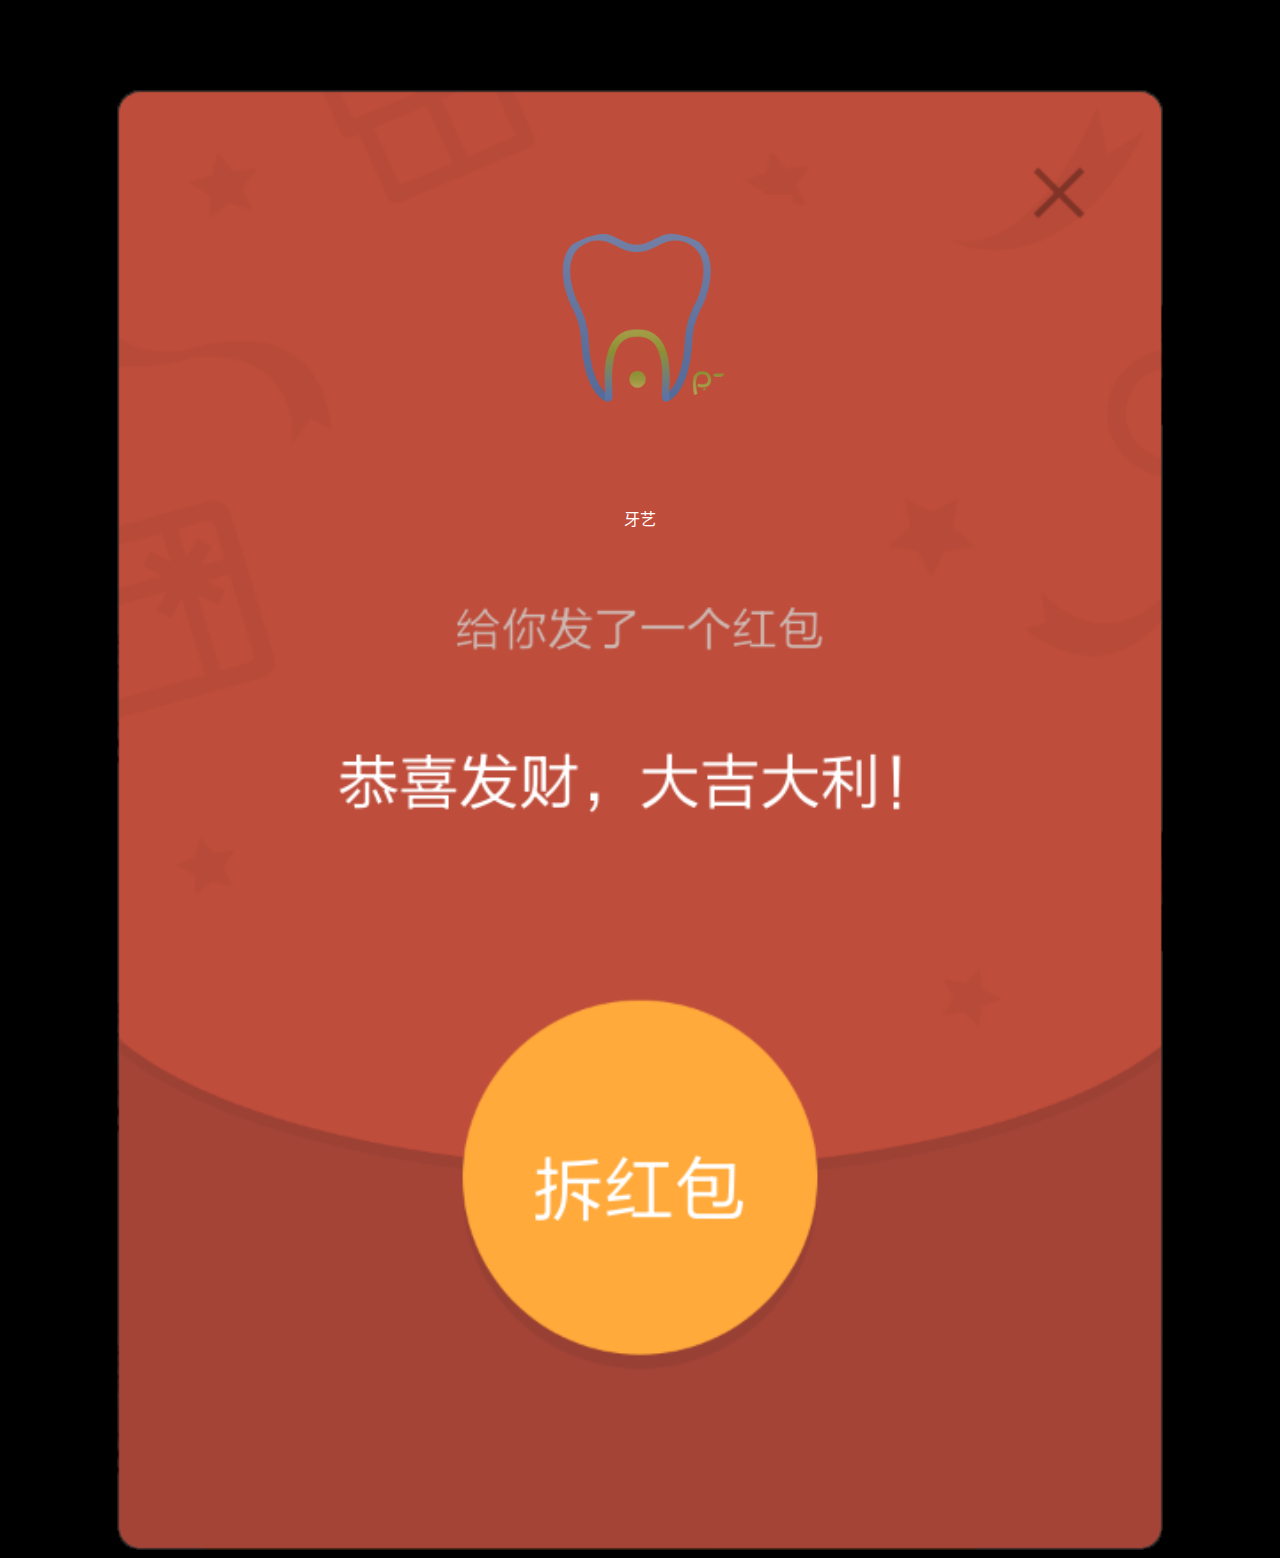
<file: zghb/zghb.html>
﻿<!DOCTYPE HTML>
<html lang="zh-CN">
<head>
  <meta charset="utf-8">
  <meta name="viewport" content="width=device-width, initial-scale=1">
<title>牙艺整蛊红包</title>
<link rel="stylesheet" type="text/css" href="css/css.css">
<script src="js/jquery-1.12.0.min.js"></script>
</head>

<body class="zghb">
    <img src="images/hongbao_icon.jpg" width="0" height="0" />
    <div class="first-box">
        <img class="body" src="images/fools_1.png" />
        <img class="user-headimg userimg" src="images/logo.png" />
        <div class="hot-click"></div>
        <div class="nickname"><span class="username">牙艺</span></div>
    </div>
    <div class="second-box" style="display:none">
        <div class="second-wrapper">
            <img class="second-bg" src="images/fools_2.png" />
            <img class="second-headimg userimg" src="images/logo.png" />
            <div class="second-nickname"><span class="username">牙艺</span>的红包</div>
            <div class="money1">
                <span class="money-number">0</span>
                <span class="yuan">元</span>
            </div>
        </div>
    </div>
    <div class="tips-box" style="display:none">
        <div class="explain">别看了，没有天上掉下来的馅饼！<br>快去整回别人吧→_→</div>
        <a class="zhenggu-btn" href="https://wx.yayi365.cn/zghb/index.html">我也要整蛊</a>
        <br/><br/>
    </div> 

    <div class="bg-cover" style="display:none"></div>
    <script type="text/javascript" src="js/jquery-1.12.0.min.js"></script>
    <script type="text/javascript" src="js/index.js"></script>
    <script type="text/javascript" src="js/weixin.js"></script>
    <script type="text/javascript" src="https://res.wx.qq.com/open/js/jweixin-1.0.0.js"></script>
</body>
</html>
</file>
<file: zghb/css/css.css>
html,body{height:100%;}
div,form,p,ul,li,ol,dl,dt,dd,h1,h2,h3,h4,h5,h6{ margin:0px;padding:0px;text-align:left;}
ul,ol,li,dl,dt,dd{list-style:none;}
body {
    width:100%;
    height:100%;
    color: #000;
    font: normal 14px "Microsoft Yahei", Arial, Helvetica, sans-serif;/*font:normal 14px Tahoma,"Lucida Grande",Verdana,"Microsoft Yahei",STXihei,hei;*/
    line-height: 1.7em;
    background: #fff;
    padding:0;
    margin:0;
}
.page1{
    position: fixed;
    top: 50%;
    margin-top: -50%;
    text-align: center;
    width: 100%;
    height: 50%;
    display: none;
}

.logoImg{
    text-align: center;
}
.title{
    font-size:.2304rem;
    line-height:.3504rem;
    text-align: center;
}
.money{
    border:1px solid #666;
    height:.3504rem;
    line-height:.3504rem;
    font-size:.2304rem;
    width:70%;
}
.money-btn{
    background-color:#0180F6;
    border: solid 1px #0180F6;
    color:#fff;
    font-size:.2304rem;
    padding:6px 18px;
    border-radius:5px;
    margin-top:10px;
    width: 70%;
    cursor: pointer;
}


a{
    text-decoration:none;
    color:#000;
}
.tips{
    margin-top:5px;
    margin-bottom:5px;
}


/*zghb*/
.zghb{
    background-color: #000;
}
a{
    text-decoration:none;
    color:#000;
}
.first-box{
    width:81.67%;
    position:absolute;
    left:9.165%;
    top:10%;
}
img.body{
    width:100%;
}
.user-headimg{
    position: absolute;
    border-radius: 10000px;
    left: 50%;
    top: 9.75%;
    width: 20.65%;
    margin-left: -10.5%;
}
.hot-click{
    position: absolute;
    border-radius: 10000px;
    left: 50%;
    top: 61%;
    width: 36%;
    height: 26%;
    margin-left: -18%;
}
.nickname{
    width: 100%;
    position: absolute;
    text-align: center;
    color: #FFF;
    top: 28.5%;
    font-size:1.15em;
}

.second-box{
    width:100%;
    height:100%;
    position:absolute;
    overflow:hidden;
    top:0;
    left:0;
}
.second-wrapper{
    overflow:hidden;
    width:auto;
    position:relative;
}
.second-bg{
    width:100%;
}
.second-headimg{
    position: absolute;
    border-radius: 10000px;
    left: 50%;
    top: 13%;
    width: 23%;
    margin-left: -11.5%;
}
.second-nickname{
    width: 100%;
    position: absolute;
    text-align: center;
    top: 26.8%;
    font-size:1.25em;
}
.money1{
    position:absolute;
    text-align:center;
    width:100%;
    top:37%;
    color:#000;
}
.money-number{
    font-size:4.5em;
    padding-left:0.25em;
}
.yuan{
    font-size:1.1em;
    position:relative;
    top:-1px;
}




.tips-box{
    position:fixed;
    bottom: 0;
    width:100%;
    height:350px;
    background:#fff;
    overflow:hidden;
    z-index:9999;
    text-align:center;
}
.explain{
    font-size:18px;
    padding:5px 8px;
    margin-top:4px;
    margin-bottom:8px;
}
.zhenggu-btn{
    background-color:#FE8007;
    color:#fff;
    padding:6px 14px;
    border-radius:3px;
}
.bg-cover{
    width:100%;
    height:100%;
    top:0;
    left:0;
    position:fixed;
    background:#000;
    opacity:0.6;
    z-index:999;
}
</file>
